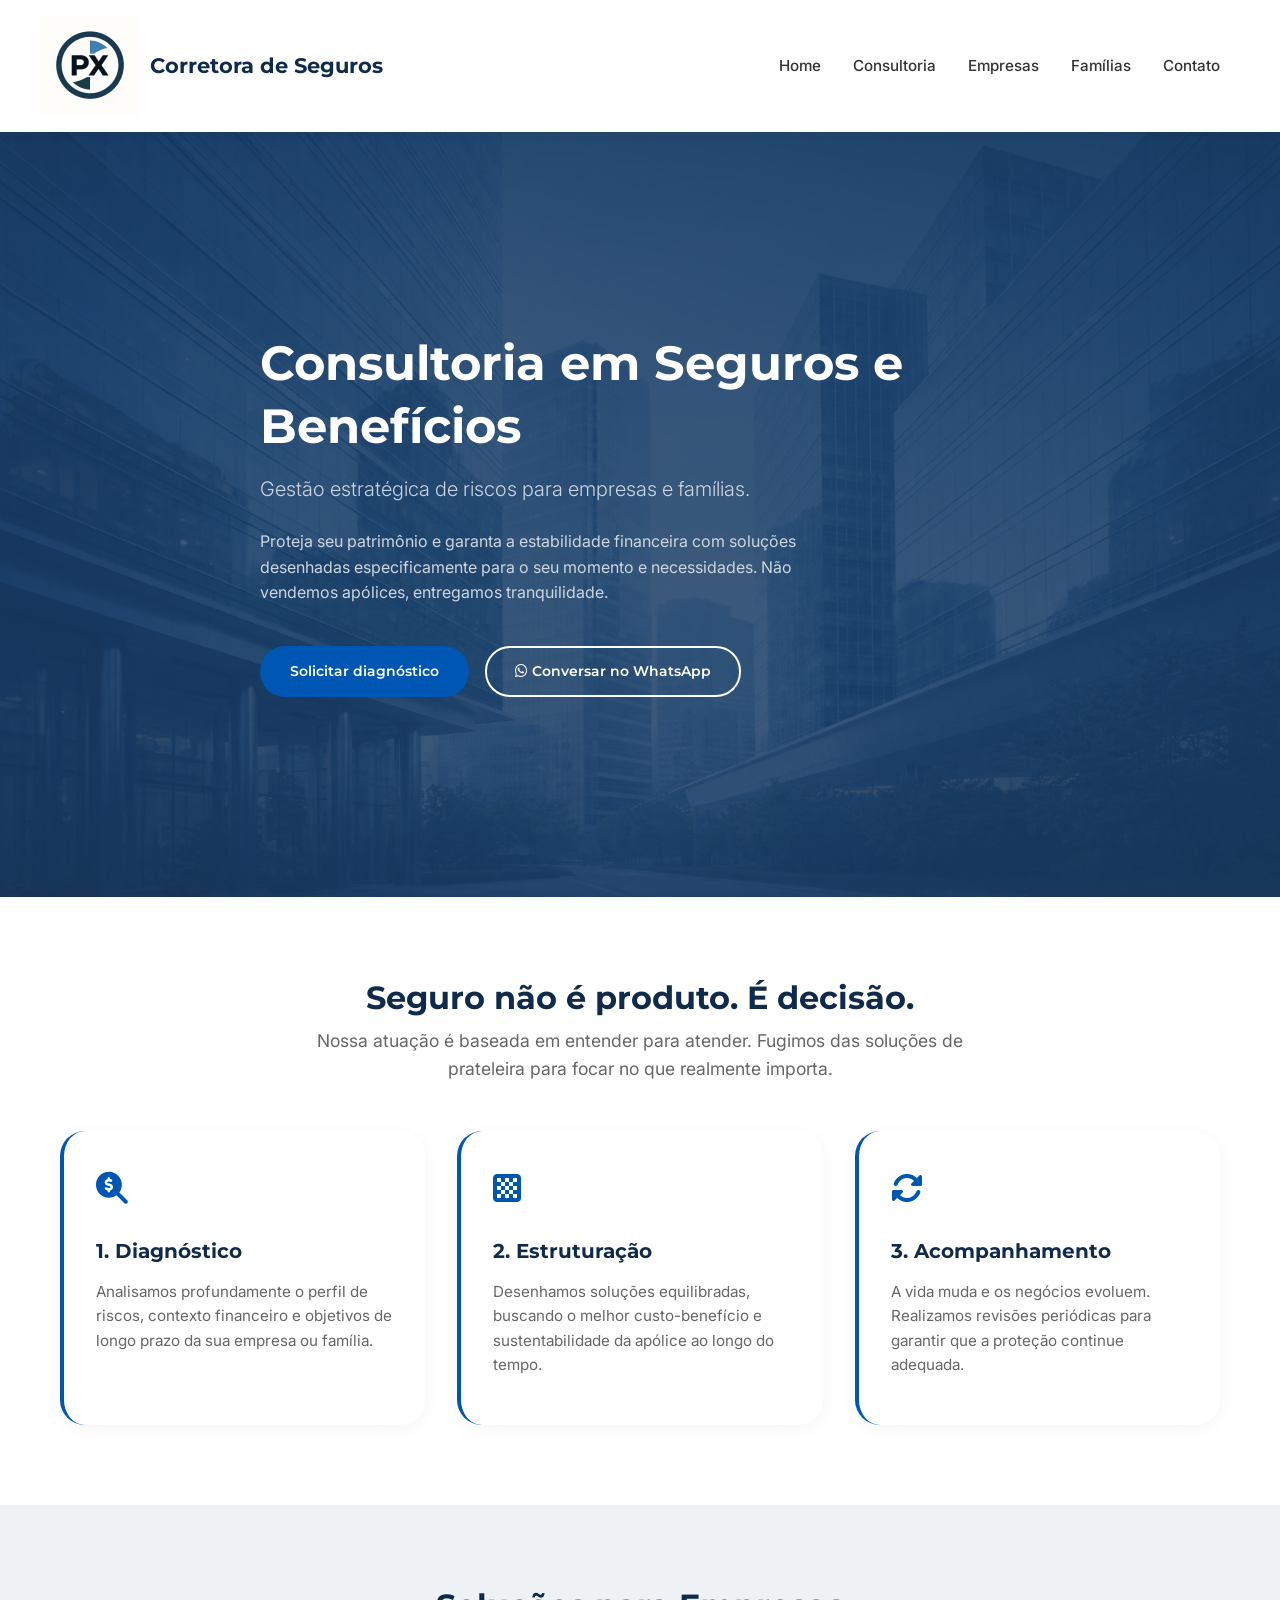
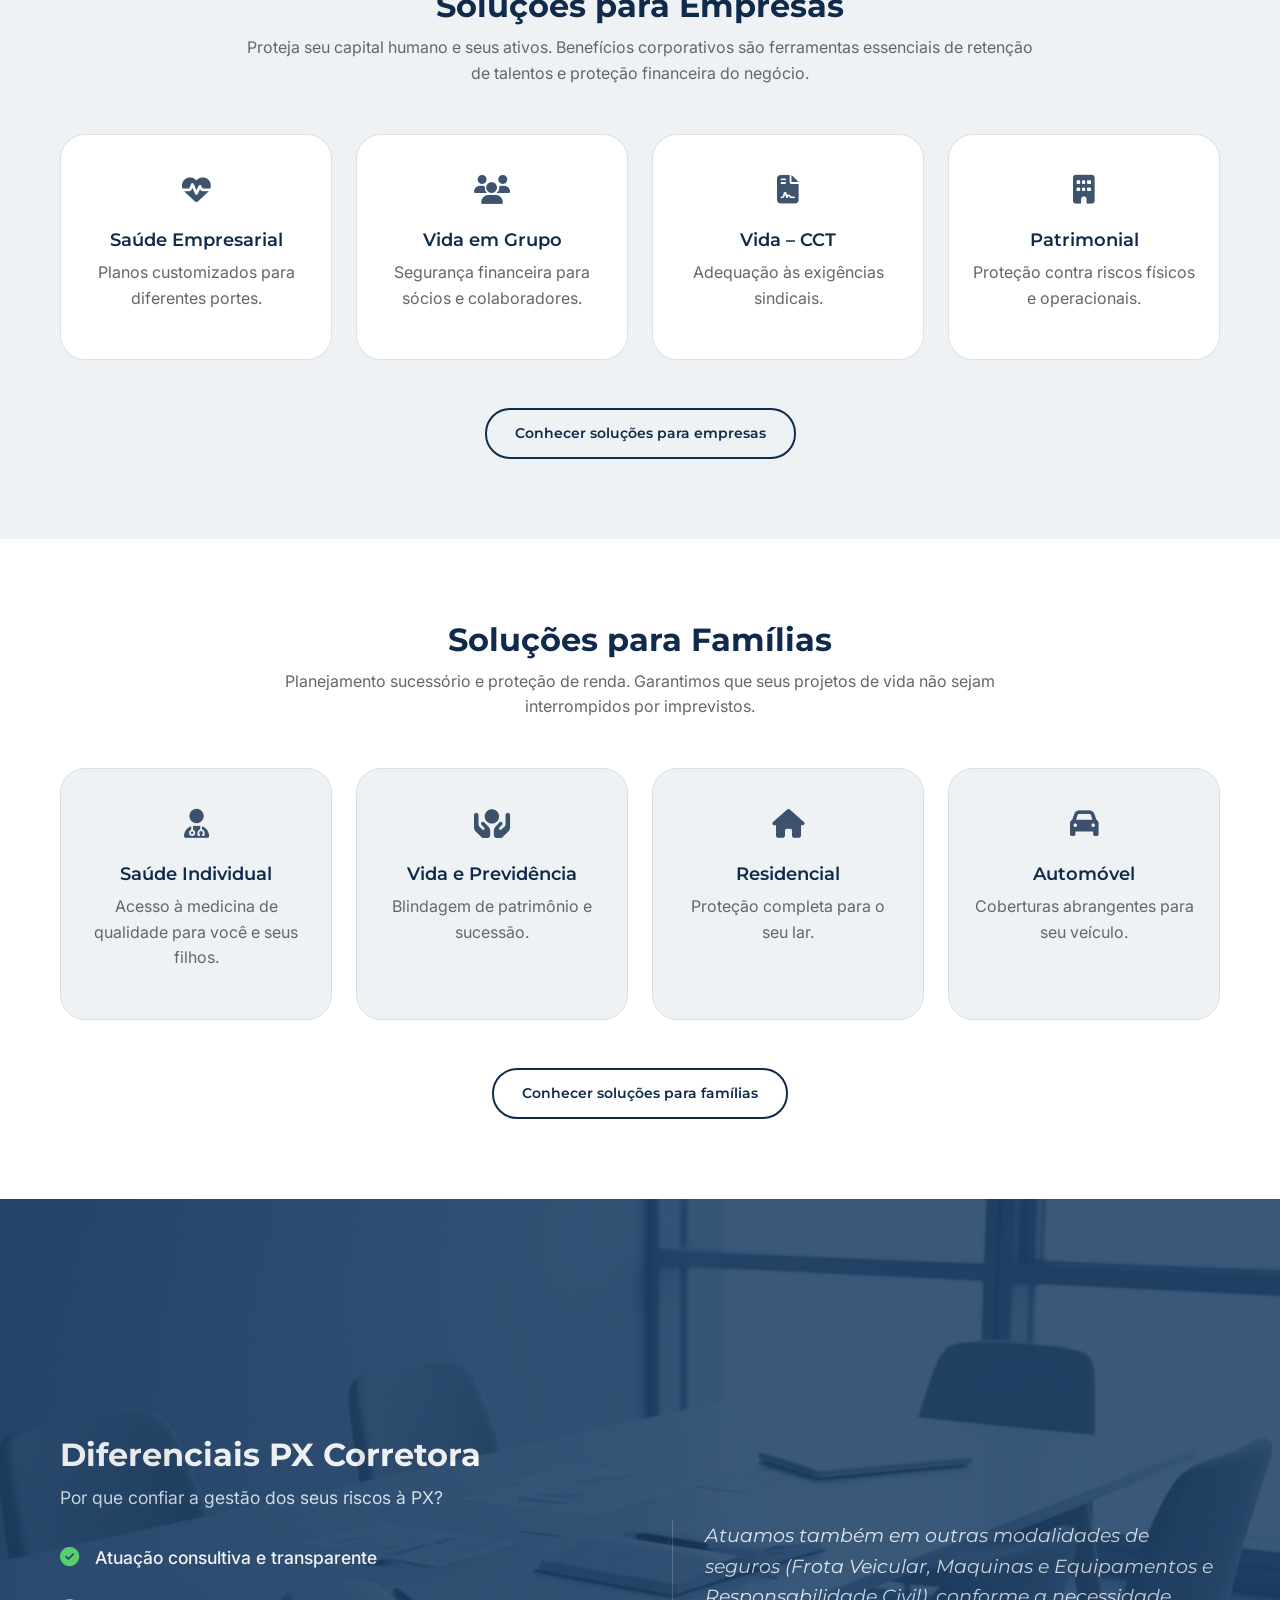
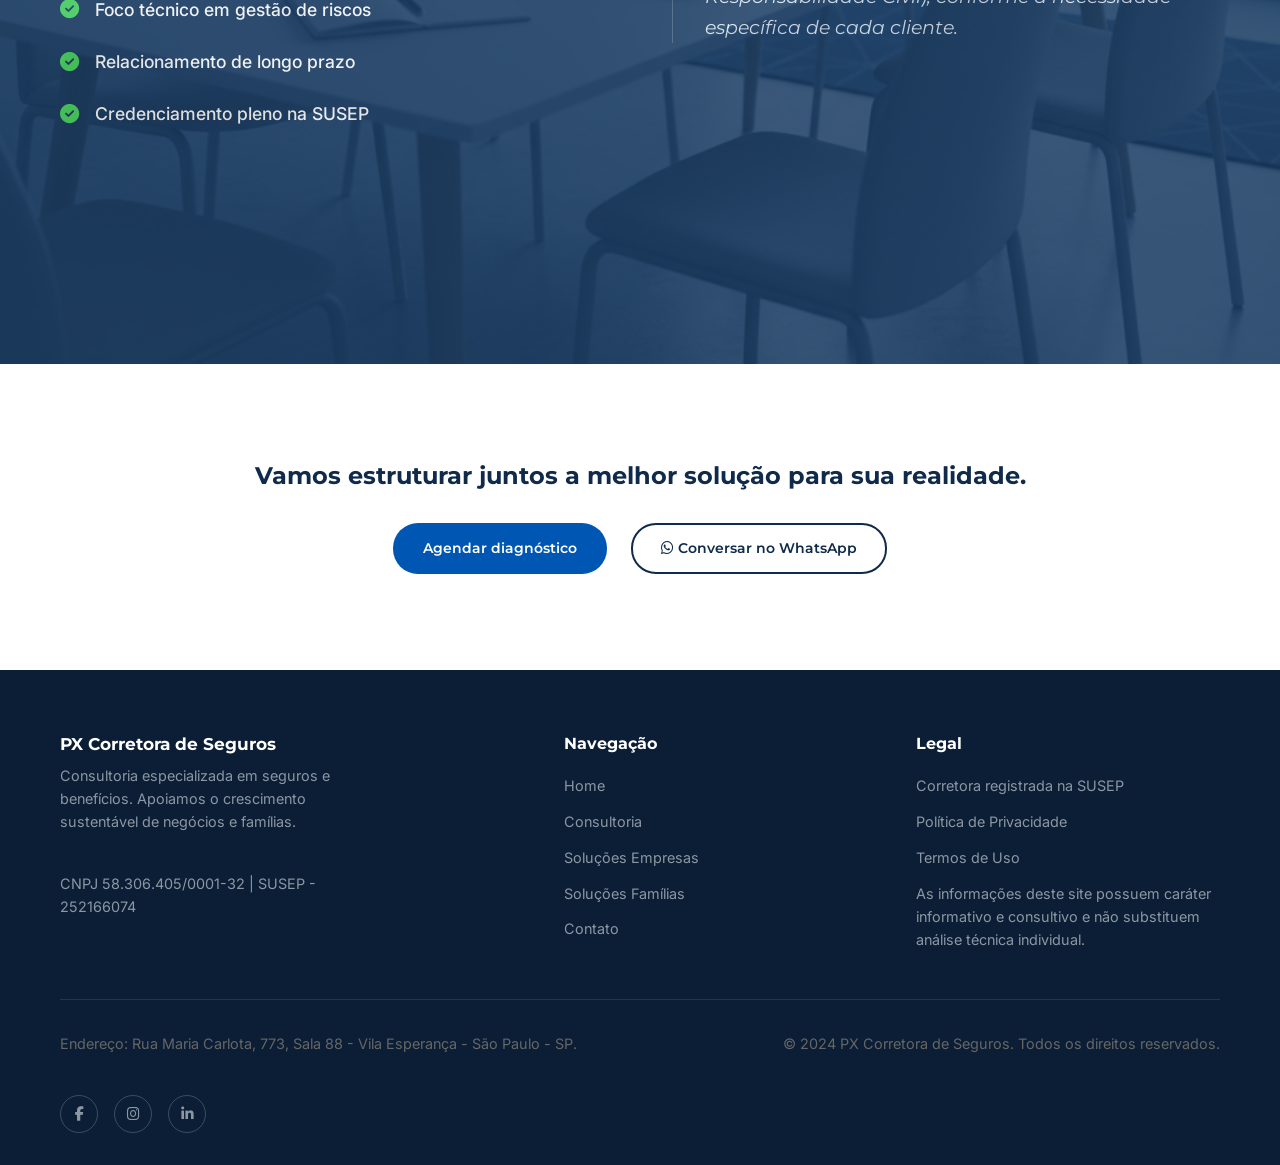
<file: index.html>
<!DOCTYPE html>
<html lang="pt-BR">

<head>
    <meta charset="UTF-8">
    <meta name="viewport" content="width=device-width, initial-scale=1.0">
    <title>PX Corretora | Consultoria em Seguros e Benefícios</title>
    <link rel="icon" type="image/png" href="/imagens/logofavicon.jpg">

    <!-- Google Fonts: Montserrat (Títulos) e Inter (Texto) -->
    <link rel="preconnect" href="https://fonts.googleapis.com">
    <link rel="preconnect" href="https://fonts.gstatic.com" crossorigin>
    <link
        href="https://fonts.googleapis.com/css2?family=Inter:wght@300;400;600&family=Montserrat:wght@500;600;700&display=swap"
        rel="stylesheet">

    <!-- FontAwesome para ícones (opcional, usado para ilustrar os cards) -->
    <link rel="stylesheet" href="https://cdnjs.cloudflare.com/ajax/libs/font-awesome/6.4.0/css/all.min.css">
    <link rel="stylesheet" href="/styles/style.css">
</head>

<body>

    <!-- HEADER -->
    <header>
        <div class="container-fluid header-content">
            <div class="logo">
                <img src="imagens/logopxgrande.jpg" alt="">
                Corretora de Seguros
            </div>
            <div class="nav-cta-wrapper">
                <nav>
                    <ul>
                        <li><a href="#hero">Home</a></li>
                        <li><a href="#consultoria">Consultoria</a></li>
                        <li><a href="#empresas">Empresas</a></li>
                        <li><a href="#familias">Famílias</a></li>
                        <li><a href="#contato">Contato</a></li>
                    </ul>
                </nav>
            </div>
        </div>
    </header>

    <main>
        <!-- HERO SECTION -->
        <section id="hero">
            <div class="container hero-container">
                <h1>Consultoria em Seguros e Benefícios</h1>
                <p class="hero-subtitle">Gestão estratégica de riscos para empresas e famílias.</p>
                <p class="hero-description">
                    Proteja seu patrimônio e garanta a estabilidade financeira com soluções desenhadas especificamente
                    para o seu momento e necessidades. Não vendemos apólices, entregamos tranquilidade.
                </p>
                <div class="hero-actions">
                    <a href="/Diagnostico/" class="btn btn-primary">Solicitar diagnóstico</a>
                    <a href="https://wa.me/5511916871200" class="btn btn-outline" target="_blank">
                        <i class="fab fa-whatsapp"></i> Conversar no WhatsApp
                    </a>
                </div>

            </div>
        </section>


        <!-- METODOLOGIA -->
        <section id="consultoria">
            <div class="container">
                <div class="text-center">
                    <h2 class="section-title">Seguro não é produto. É decisão.</h2>
                    <p class="section-subtitle">Nossa atuação é baseada em entender para atender. Fugimos das soluções
                        de prateleira para focar no que realmente importa.</p>
                </div>

                <div class="grid-3-col">
                    <article class="method-card">
                        <div class="method-icon"><i class="fas fa-search-dollar"></i></div>
                        <h3>1. Diagnóstico</h3>
                        <p>Analisamos profundamente o perfil de riscos, contexto financeiro e objetivos de longo prazo
                            da sua empresa ou família.</p>
                    </article>

                    <article class="method-card">
                        <div class="method-icon"><i class="fas fa-chess-board"></i></div>
                        <h3>2. Estruturação</h3>
                        <p>Desenhamos soluções equilibradas, buscando o melhor custo-benefício e sustentabilidade da
                            apólice ao longo do tempo.</p>
                    </article>

                    <article class="method-card">
                        <div class="method-icon"><i class="fas fa-sync-alt"></i></div>
                        <h3>3. Acompanhamento</h3>
                        <p>A vida muda e os negócios evoluem. Realizamos revisões periódicas para garantir que a
                            proteção continue adequada.</p>
                    </article>
                </div>
            </div>
        </section>

        <!-- SOLUÇÕES EMPRESAS -->
        <section id="empresas" class="solutions-section">
            <div class="container">
                <div class="intro-text-block">
                    <h2 class="section-title">Soluções para Empresas</h2>
                    <p>Proteja seu capital humano e seus ativos. Benefícios corporativos são ferramentas essenciais de
                        retenção de talentos e proteção financeira do negócio.</p>
                </div>

                <div class="grid-4-col">
                    <div class="solution-card">
                        <div class="solution-icon"><i class="fas fa-heartbeat"></i></div>
                        <h4>Saúde Empresarial</h4>
                        <p>Planos customizados para diferentes portes.</p>
                    </div>
                    <div class="solution-card">
                        <div class="solution-icon"><i class="fas fa-users"></i></div>
                        <h4>Vida em Grupo</h4>
                        <p>Segurança financeira para sócios e colaboradores.</p>
                    </div>
                    <div class="solution-card">
                        <div class="solution-icon"><i class="fas fa-file-contract"></i></div>
                        <h4>Vida – CCT</h4>
                        <p>Adequação às exigências sindicais.</p>
                    </div>
                    <div class="solution-card">
                        <div class="solution-icon"><i class="fas fa-building"></i></div>
                        <h4>Patrimonial</h4>
                        <p>Proteção contra riscos físicos e operacionais.</p>
                    </div>
                </div>

                <div class="cards-cta-container">
                    <a href="#contato" class="btn btn-outline-dark">Conhecer soluções para empresas</a>
                </div>
            </div>
        </section>

        <!-- SOLUÇÕES FAMÍLIAS -->
        <section id="familias" class="solutions-section">
            <div class="container">
                <div class="intro-text-block">
                    <h2 class="section-title">Soluções para Famílias</h2>
                    <p>Planejamento sucessório e proteção de renda. Garantimos que seus projetos de vida não sejam
                        interrompidos por imprevistos.</p>
                </div>

                <div class="grid-4-col">
                    <div class="solution-card">
                        <div class="solution-icon"><i class="fas fa-user-md"></i></div>
                        <h4>Saúde Individual</h4>
                        <p>Acesso à medicina de qualidade para você e seus filhos.</p>
                    </div>
                    <div class="solution-card">
                        <div class="solution-icon"><i class="fas fa-hands-holding-circle"></i></div>
                        <h4>Vida e Previdência</h4>
                        <p>Blindagem de patrimônio e sucessão.</p>
                    </div>
                    <div class="solution-card">
                        <div class="solution-icon"><i class="fas fa-home"></i></div>
                        <h4>Residencial</h4>
                        <p>Proteção completa para o seu lar.</p>
                    </div>
                    <div class="solution-card">
                        <div class="solution-icon"><i class="fas fa-car"></i></div>
                        <h4>Automóvel</h4>
                        <p>Coberturas abrangentes para seu veículo.</p>
                    </div>
                </div>

                <div class="cards-cta-container">
                    <a href="#contato" class="btn btn-outline-dark">Conhecer soluções para famílias</a>
                </div>
            </div>
        </section>

        <!-- DIFERENCIAIS -->
        <section id="diferenciais">
            <div class="container">
                <div class="diff-content">
                    <div>
                        <h2 class="section-title">Diferenciais PX Corretora</h2>
                        <p class="section-subtitle" style="margin: 0 0 2rem 0; text-align: left;">Por que confiar a
                            gestão dos seus riscos à PX?</p>

                        <div class="diff-list">
                            <ul>
                                <li><i class="fas fa-check-circle"></i> Atuação consultiva e transparente</li>
                                <li><i class="fas fa-check-circle"></i> Foco técnico em gestão de riscos</li>
                                <li><i class="fas fa-check-circle"></i> Relacionamento de longo prazo</li>
                                <li><i class="fas fa-check-circle"></i> Credenciamento pleno na SUSEP</li>
                            </ul>
                        </div>
                    </div>

                    <div class="diff-quote">
                        Atuamos também em outras modalidades de seguros (Frota Veicular, Maquinas e Equipamentos e
                        Responsabilidade Civil), conforme a necessidade específica de cada cliente.
                    </div>
                </div>
            </div>
        </section>

        <!-- CTA FINAL -->
        <section id="contato" class="cta-final">
            <div class="container">
                <h2>Vamos estruturar juntos a melhor solução para sua realidade.</h2>
                <div class="cta-buttons">
                    <a href="/Diagnostico/" class="btn btn-primary">Agendar diagnóstico</a>
                    <a href="https://wa.me/5511916871200" class="btn btn-outline-dark"><i class="fab fa-whatsapp"></i>
                        Conversar no WhatsApp</a>
                </div>
            </div>
        </section>
    </main>

    <!-- FOOTER -->
    <footer>
        <div class="container">
            <div class="footer-grid">
                <div class="footer-brand">
                    <h3>PX Corretora de Seguros</h3>
                    <p>Consultoria especializada em seguros e benefícios. Apoiamos o crescimento sustentável de negócios
                        e famílias.</p>
                    <br>
                    <p>CNPJ 58.306.405/0001-32 | SUSEP - 252166074</p>
                </div>

                <div class="footer-nav">
                    <h4>Navegação</h4>
                    <ul>
                        <li><a href="#hero">Home</a></li>
                        <li><a href="#consultoria">Consultoria</a></li>
                        <li><a href="#empresas">Soluções Empresas</a></li>
                        <li><a href="#familias">Soluções Famílias</a></li>
                        <li><a href="#contato">Contato</a></li>
                    </ul>
                </div>

                <div class="footer-legal">
                    <h4>Legal</h4>
                    <ul>
                        <li>Corretora registrada na SUSEP</li>
                        <li><a href="/Politicas-de-Privacidade">Política de Privacidade</a></li>
                        <li><a href="/Termos/">Termos de Uso</a></li>
                        <li>As informações deste site possuem caráter informativo e consultivo e não substituem análise
                            técnica individual.</li>
                    </ul>
                </div>
            </div>

            <div class="footer-bottom">
                <a
                    href="https://www.google.com/maps/place/R.+Maria+Carlota,+773+-+Vila+Esperan%C3%A7a,+S%C3%A3o+Paulo+-+SP,+03647-000/@-23.5283739,-46.5301826,17z/data=!3m1!4b1!4m6!3m5!1s0x94ce5e3d1ab13431:0xae328fc1024a929d!8m2!3d-23.5283788!4d-46.5276077!16s%2Fg%2F11c19f5gy7?entry=ttu&g_ep=EgoyMDI2MDEwNC4wIKXMDSoASAFQAw%3D%3D">
                    <p>Endereço: Rua Maria Carlota, 773, Sala 88 - Vila Esperança - São Paulo - SP.</p>
                </a>
                <p>&copy; 2024 PX Corretora de Seguros. Todos os direitos reservados.</p>
            </div>

            <div class="footer-social">
                <a href="https://www.facebook.com/profile.php?id=100093191715569&rdid=svWqj45NHaXv0ik8&share_url=https%3A%2F%2Fwww.facebook.com%2Fshare%2F19GQVkVFTw%2F#" target="_blank" aria-label="Facebook">
                    <i class="fab fa-facebook-f"></i>
                </a>
                <a href="https://www.instagram.com/pxcorretoradeseguros/" target="_blank" aria-label="Instagram">
                    <i class="fab fa-instagram"></i>
                </a>
                <a href="https://www.linkedin.com/in/pedro-ferreira-xavier-60621228a/" target="_blank" aria-label="LinkedIn">
                    <i class="fab fa-linkedin-in"></i>
                </a>
            </div>
        </div>
    </footer>

</body>

</html>
</file>
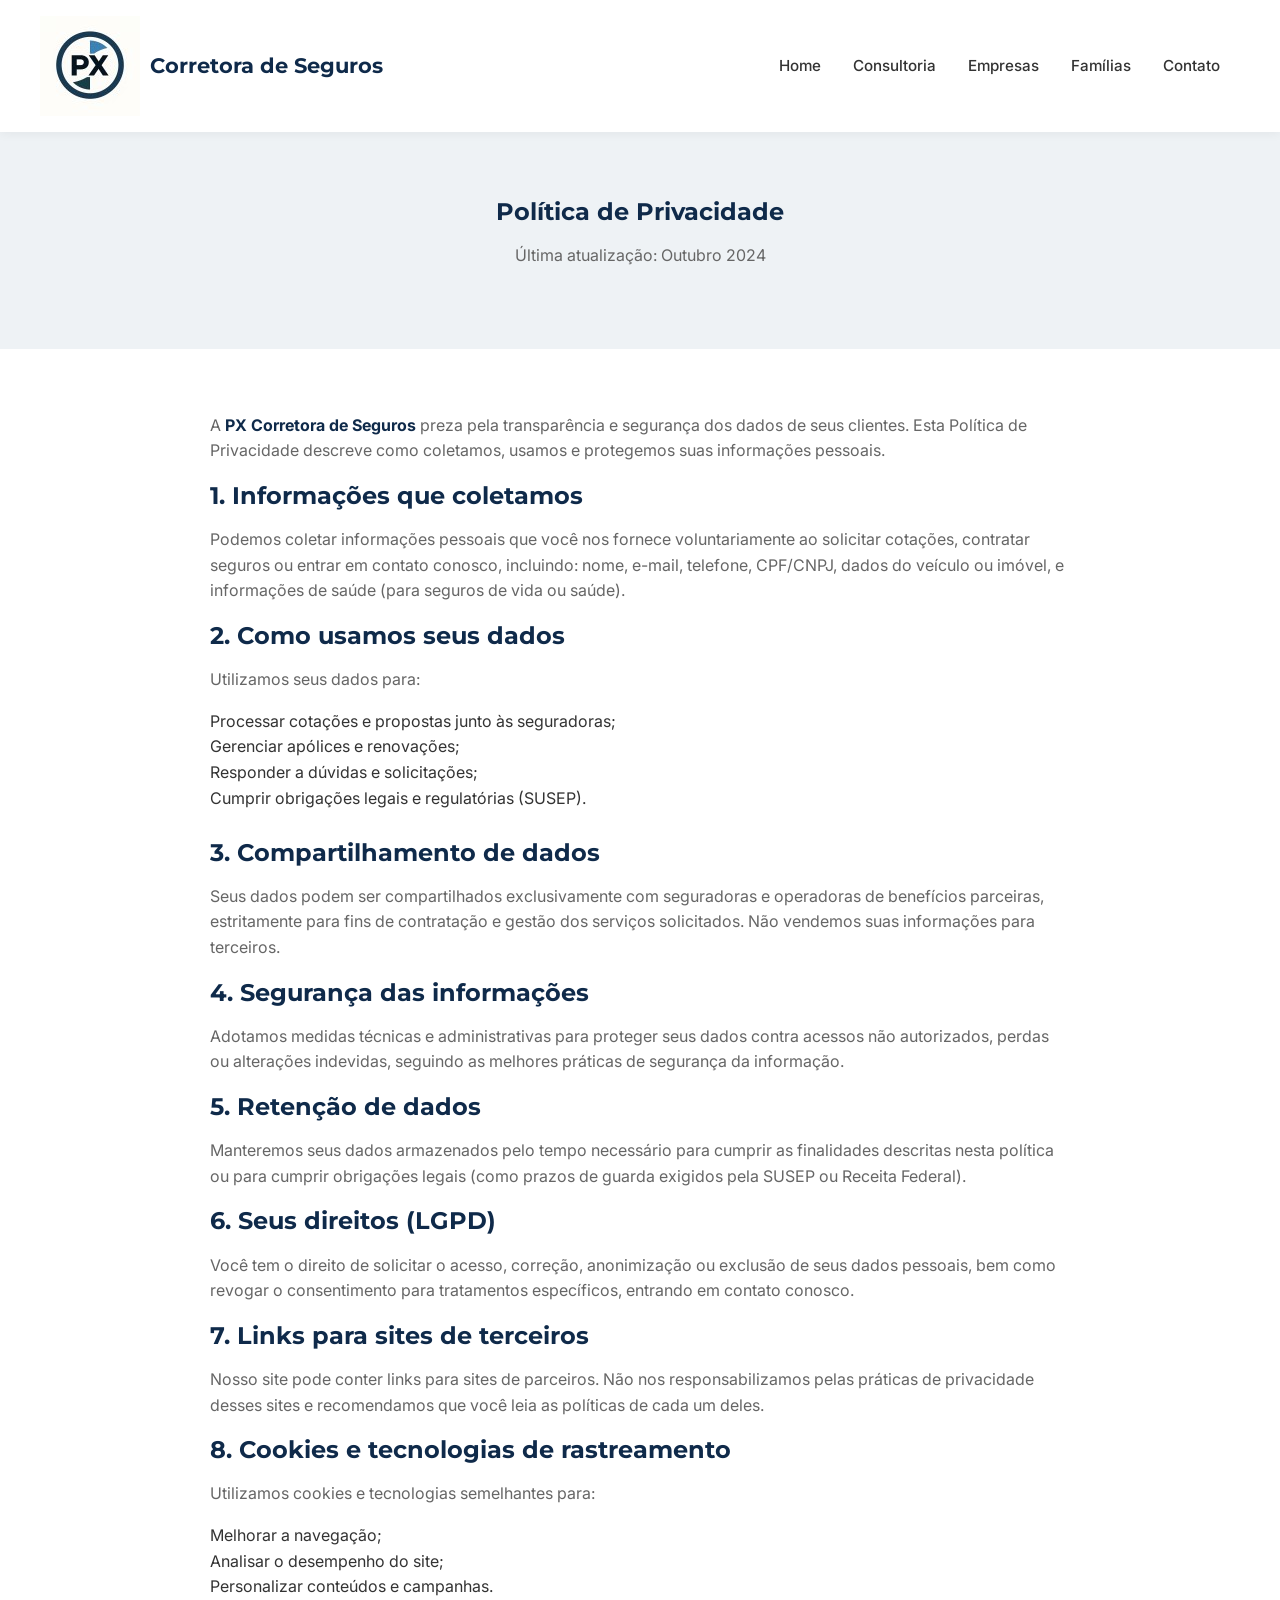
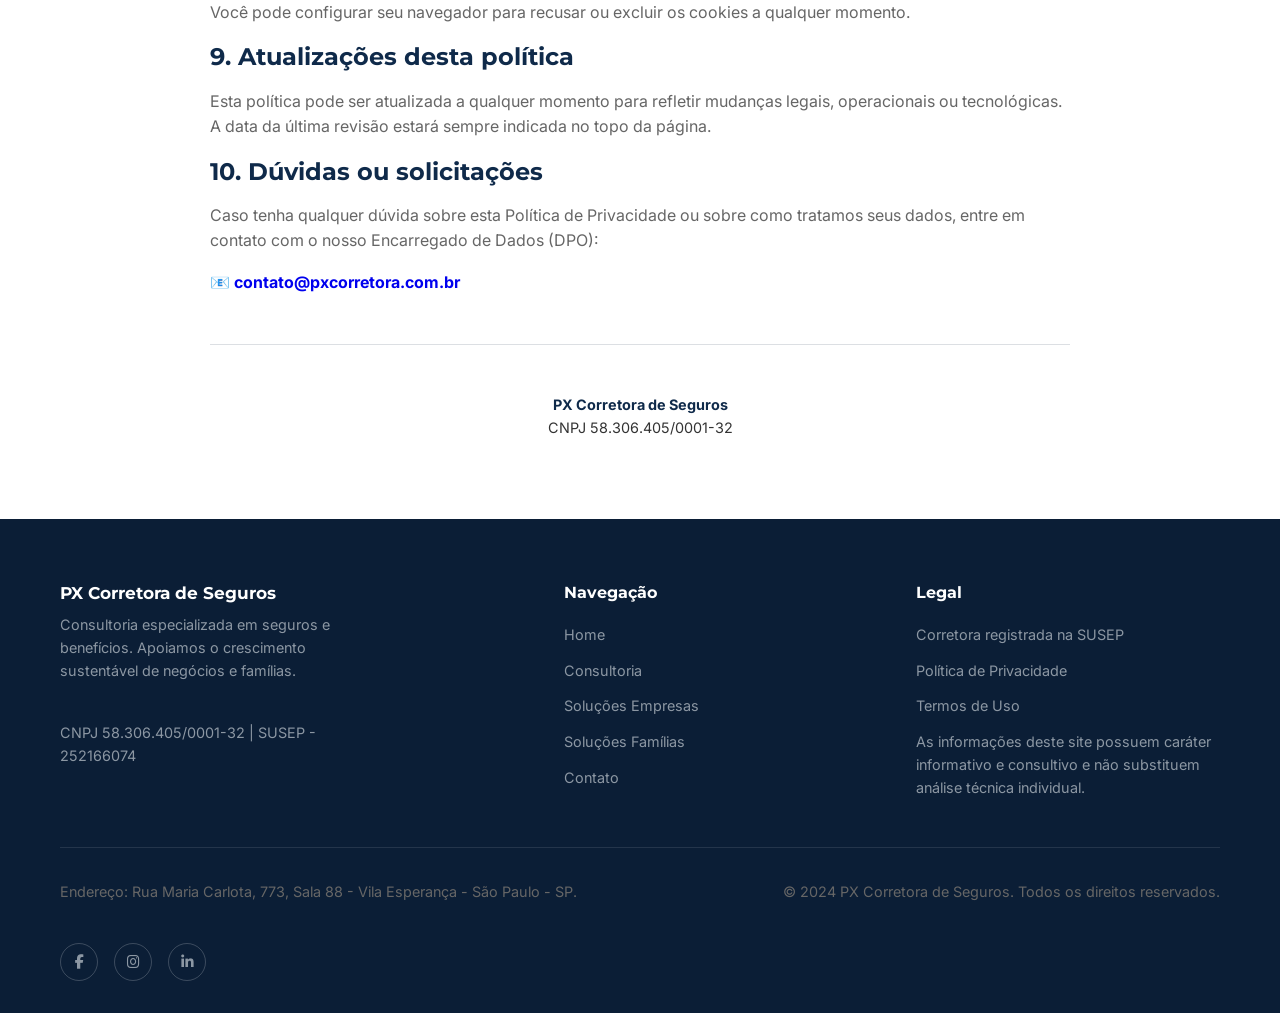
<file: Politicas-de-Privacidade/index.html>
<!DOCTYPE html>
<html lang="pt-BR">

<head>
    <meta charset="UTF-8">
    <meta name="viewport" content="width=device-width, initial-scale=1.0">
    <title>Política de Privacidade | PX Corretora</title>
    <link rel="icon" type="image/png" href="/imagens/logofavicon.jpg">

    <!-- Google Fonts -->
    <link rel="preconnect" href="https://fonts.googleapis.com">
    <link rel="preconnect" href="https://fonts.gstatic.com" crossorigin>
    <link
        href="https://fonts.googleapis.com/css2?family=Inter:wght@300;400;600&family=Montserrat:wght@500;600;700&display=swap"
        rel="stylesheet">

    <!-- FontAwesome -->
    <link rel="stylesheet" href="https://cdnjs.cloudflare.com/ajax/libs/font-awesome/6.4.0/css/all.min.css">
    <link rel="stylesheet" href="/styles/stylepoliticas.css">
</head>

<body>

    <!-- HEADER SIMPLIFICADO -->
    <header>
        <div class="container-fluid header-content">
            <a href="/index.html">
                <div class="logo">
                    <img src="/imagens/logopxgrande.jpg" alt="">
                    Corretora de Seguros
                </div>
            </a>
            <div class="nav-cta-wrapper">
                <nav>
                    <ul>
                        <li><a href="/index.html">Home</a></li>
                        <li><a href="/index.html">Consultoria</a></li>
                        <li><a href="/index.html">Empresas</a></li>
                        <li><a href="/index.html">Famílias</a></li>
                        <li><a href="/index.html">Contato</a></li>
                    </ul>
                </nav>
            </div>
        </div>
    </header>

    <main>
        <!-- TÍTULO DA PÁGINA -->
        <section class="policy-header">
            <div class="container">
                <h1>Política de Privacidade</h1>
                <p>Última atualização: Outubro 2024</p>
            </div>
        </section>

        <!-- CONTEÚDO DO DOCUMENTO -->
        <section class="container policy-content">

            <p>A <strong>PX Corretora de Seguros</strong> preza pela transparência e segurança dos dados de seus
                clientes. Esta Política de Privacidade descreve como coletamos, usamos e protegemos suas informações
                pessoais.</p>

            <h2>1. Informações que coletamos</h2>
            <p>Podemos coletar informações pessoais que você nos fornece voluntariamente ao solicitar cotações,
                contratar seguros ou entrar em contato conosco, incluindo: nome, e-mail, telefone, CPF/CNPJ, dados do
                veículo ou imóvel, e informações de saúde (para seguros de vida ou saúde).</p>

            <h2>2. Como usamos seus dados</h2>
            <p>Utilizamos seus dados para:</p>
            <ul>
                <li>Processar cotações e propostas junto às seguradoras;</li>
                <li>Gerenciar apólices e renovações;</li>
                <li>Responder a dúvidas e solicitações;</li>
                <li>Cumprir obrigações legais e regulatórias (SUSEP).</li>
            </ul>
            <br>
            <h2>3. Compartilhamento de dados</h2>
            <p>Seus dados podem ser compartilhados exclusivamente com seguradoras e operadoras de benefícios parceiras,
                estritamente para fins de contratação e gestão dos serviços solicitados. Não vendemos suas informações
                para terceiros.</p>

            <h2>4. Segurança das informações</h2>
            <p>Adotamos medidas técnicas e administrativas para proteger seus dados contra acessos não autorizados,
                perdas ou alterações indevidas, seguindo as melhores práticas de segurança da informação.</p>

            <h2>5. Retenção de dados</h2>
            <p>Manteremos seus dados armazenados pelo tempo necessário para cumprir as finalidades descritas nesta
                política ou para cumprir obrigações legais (como prazos de guarda exigidos pela SUSEP ou Receita
                Federal).</p>

            <h2>6. Seus direitos (LGPD)</h2>
            <p>Você tem o direito de solicitar o acesso, correção, anonimização ou exclusão de seus dados pessoais, bem
                como revogar o consentimento para tratamentos específicos, entrando em contato conosco.</p>

            <h2>7. Links para sites de terceiros</h2>
            <p>Nosso site pode conter links para sites de parceiros. Não nos responsabilizamos pelas práticas de
                privacidade desses sites e recomendamos que você leia as políticas de cada um deles.</p>

            <!-- INÍCIO DO TEXTO ENVIADO POR VOCÊ -->

            <h2>8. Cookies e tecnologias de rastreamento</h2>
            <p>Utilizamos cookies e tecnologias semelhantes para:</p>
            <ul>
                <li>Melhorar a navegação;</li>
                <li>Analisar o desempenho do site;</li>
                <li>Personalizar conteúdos e campanhas.</li>
            </ul>
            <p>Você pode configurar seu navegador para recusar ou excluir os cookies a qualquer momento.</p>

            <h2>9. Atualizações desta política</h2>
            <p>Esta política pode ser atualizada a qualquer momento para refletir mudanças legais, operacionais ou
                tecnológicas. A data da última revisão estará sempre indicada no topo da página.</p>

            <h2>10. Dúvidas ou solicitações</h2>
            <p>Caso tenha qualquer dúvida sobre esta Política de Privacidade ou sobre como tratamos seus dados, entre em
                contato com o nosso Encarregado de Dados (DPO):</p>
            <p>📧 <strong><a href="mailto:contato@pxcorretora.com.br">contato@pxcorretora.com.br</a></strong></p>

            <hr style="margin: 3rem 0; border: 0; border-top: 1px solid var(--color-border);">

            <p style="text-align: center; font-size: 0.9rem; color: var(--color-text-main);">
                <strong>PX Corretora de Seguros</strong><br>
                CNPJ 58.306.405/0001-32
            </p>

            <!-- FIM DO TEXTO ENVIADO -->

        </section>
    </main>

    <!-- FOOTER -->
    <footer>
        <div class="container">
            <div class="footer-grid">
                <div class="footer-brand">
                    <h3>PX Corretora de Seguros</h3>
                    <p>Consultoria especializada em seguros e benefícios. Apoiamos o crescimento sustentável de negócios
                        e famílias.</p>
                    <br>
                    <p>CNPJ 58.306.405/0001-32 | SUSEP - 252166074</p>
                </div>

                <div class="footer-nav">
                    <h4>Navegação</h4>
                    <ul>
                        <li><a href="/index.html">Home</a></li>
                        <li><a href="/index.html">Consultoria</a></li>
                        <li><a href="/index.html">Soluções Empresas</a></li>
                        <li><a href="/index.html">Soluções Famílias</a></li>
                        <li><a href="/index.html">Contato</a></li>
                    </ul>
                </div>

                <div class="footer-legal">
                    <h4>Legal</h4>
                    <ul>
                        <li>Corretora registrada na SUSEP</li>
                        <li><a href="/Politicas-de-Privacidade">Política de Privacidade</a></li>
                        <li><a href="/Termos/">Termos de Uso</a></li>
                        <li>As informações deste site possuem caráter informativo e consultivo e não substituem análise
                            técnica individual.</li>
                    </ul>
                </div>
            </div>

            <div class="footer-bottom">
                <a
                    href="https://www.google.com/maps/place/R.+Maria+Carlota,+773+-+Vila+Esperan%C3%A7a,+S%C3%A3o+Paulo+-+SP,+03647-000/@-23.5283739,-46.5301826,17z/data=!3m1!4b1!4m6!3m5!1s0x94ce5e3d1ab13431:0xae328fc1024a929d!8m2!3d-23.5283788!4d-46.5276077!16s%2Fg%2F11c19f5gy7?entry=ttu&g_ep=EgoyMDI2MDEwNC4wIKXMDSoASAFQAw%3D%3D">
                    <p>Endereço: Rua Maria Carlota, 773, Sala 88 - Vila Esperança - São Paulo - SP.</p>
                </a>
                <p>&copy; 2024 PX Corretora de Seguros. Todos os direitos reservados.</p>
            </div>
            <div class="footer-social">
                <a href="https://www.facebook.com/profile.php?id=100093191715569&rdid=svWqj45NHaXv0ik8&share_url=https%3A%2F%2Fwww.facebook.com%2Fshare%2F19GQVkVFTw%2F#"
                    target="_blank" aria-label="Facebook">
                    <i class="fab fa-facebook-f"></i>
                </a>
                <a href="https://www.instagram.com/pxcorretoradeseguros/" target="_blank" aria-label="Instagram">
                    <i class="fab fa-instagram"></i>
                </a>
                <a href="https://www.linkedin.com/in/pedro-ferreira-xavier-60621228a/" target="_blank"
                    aria-label="LinkedIn">
                    <i class="fab fa-linkedin-in"></i>
                </a>
            </div>
        </div>
    </footer>

</body>

</html>
</file>
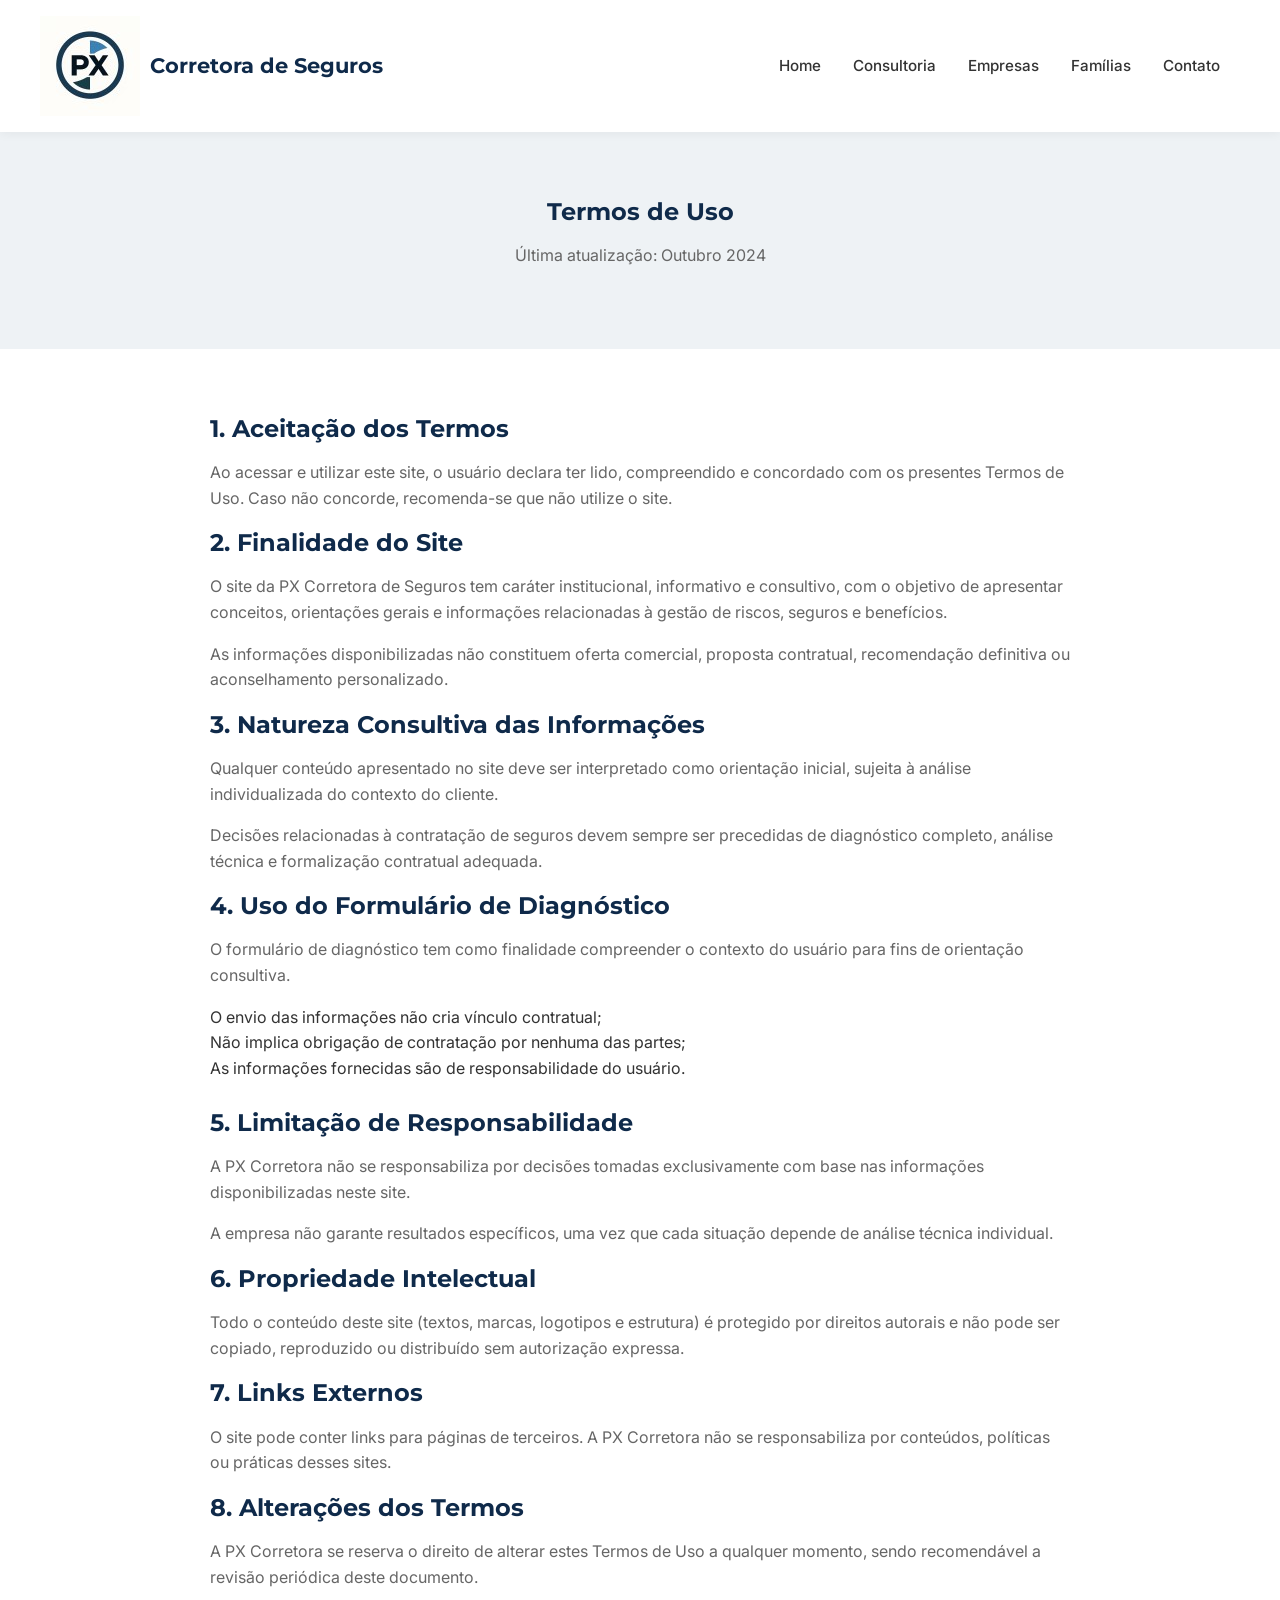
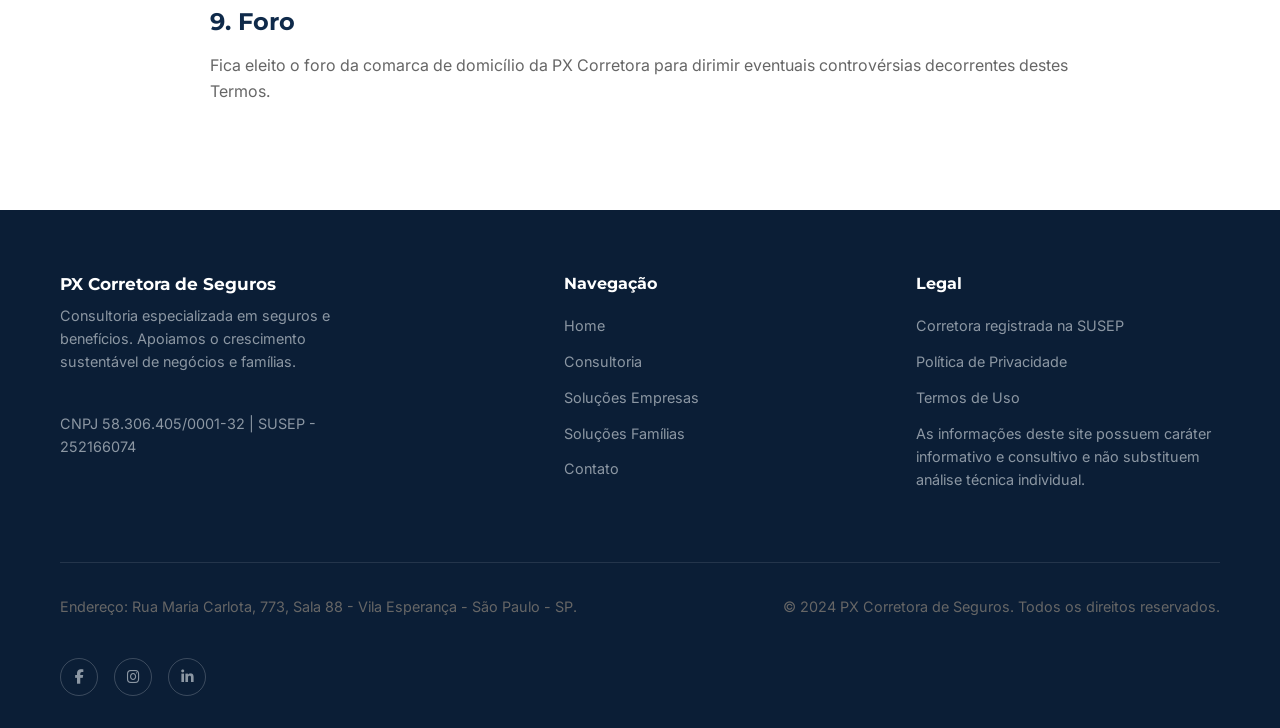
<file: Termos/index.html>
<!DOCTYPE html>
<html lang="pt-BR">

<head>
  <meta charset="UTF-8">
  <meta name="viewport" content="width=device-width, initial-scale=1.0">
  <title>Termos de Uso | PX Corretora</title>
  <link rel="icon" type="image/png" href="/imagens/logofavicon.jpg">

  <!-- Google Fonts -->
  <link rel="preconnect" href="https://fonts.googleapis.com">
  <link rel="preconnect" href="https://fonts.gstatic.com" crossorigin>
  <link
    href="https://fonts.googleapis.com/css2?family=Inter:wght@300;400;600&family=Montserrat:wght@500;600;700&display=swap"
    rel="stylesheet">

  <!-- FontAwesome -->
  <link rel="stylesheet" href="https://cdnjs.cloudflare.com/ajax/libs/font-awesome/6.4.0/css/all.min.css">
  <link rel="stylesheet" href="/styles/termos.css">
</head>

<body>

  <!-- HEADER SIMPLIFICADO -->
  <header>
    <div class="container-fluid header-content">
      <a href="/index.html">
        <div class="logo">
          <img src="/imagens/logopxgrande.jpg" alt="">
          Corretora de Seguros
        </div>
      </a>
      <div class="nav-cta-wrapper">
        <nav>
          <ul>
            <li><a href="/index.html">Home</a></li>
            <li><a href="/index.html">Consultoria</a></li>
            <li><a href="/index.html">Empresas</a></li>
            <li><a href="/index.html">Famílias</a></li>
            <li><a href="/index.html">Contato</a></li>
          </ul>
        </nav>
      </div>
    </div>
  </header>

  <main>
    <!-- TÍTULO DA PÁGINA -->
    <section class="policy-header">
      <div class="container">
        <h1>Termos de Uso</h1>
        <p>Última atualização: Outubro 2024</p>
      </div>
    </section>

    <!-- CONTEÚDO DO DOCUMENTO -->
    <section class="container policy-content">
      <h2>1. Aceitação dos Termos</h2>
      <p>Ao acessar e utilizar este site, o usuário declara ter lido, compreendido e concordado
        com os presentes Termos de Uso. Caso não concorde, recomenda-se que não utilize o site.</p>

      <h2>2. Finalidade do Site</h2>
      <p>
        O site da PX Corretora de Seguros tem caráter institucional, informativo e consultivo,
        com o objetivo de apresentar conceitos, orientações gerais e informações relacionadas
        à gestão de riscos, seguros e benefícios.
      </p>

      <p>
        As informações disponibilizadas não constituem oferta comercial, proposta contratual,
        recomendação definitiva ou aconselhamento personalizado.
      </p>

      <h2>3. Natureza Consultiva das Informações</h2>
      <p>
        Qualquer conteúdo apresentado no site deve ser interpretado como orientação inicial,
        sujeita à análise individualizada do contexto do cliente.
      </p>

      <p>
        Decisões relacionadas à contratação de seguros devem sempre ser precedidas de
        diagnóstico completo, análise técnica e formalização contratual adequada.
      </p>

      <h2>4. Uso do Formulário de Diagnóstico</h2>
      <p>O formulário de diagnóstico tem como finalidade compreender o contexto do usuário para fins de orientação
        consultiva.</p>
      <ul>
        <li>O envio das informações não cria vínculo contratual;</li>
        <li>Não implica obrigação de contratação por nenhuma das partes;</li>
        <li>As informações fornecidas são de responsabilidade do usuário.</li>
      </ul>
      <br>
      <h2>5. Limitação de Responsabilidade</h2>
      <p>
        A PX Corretora não se responsabiliza por decisões tomadas exclusivamente com base
        nas informações disponibilizadas neste site.
      </p>
      <p>
        A empresa não garante resultados específicos, uma vez que cada situação depende
        de análise técnica individual.
      </p>

      <h2>6. Propriedade Intelectual</h2>
      <p>
        Todo o conteúdo deste site (textos, marcas, logotipos e estrutura) é protegido por
        direitos autorais e não pode ser copiado, reproduzido ou distribuído sem autorização expressa.
      </p>

      <h2>7. Links Externos</h2>
      <p>
        O site pode conter links para páginas de terceiros. A PX Corretora não se responsabiliza
        por conteúdos, políticas ou práticas desses sites.
      </p>

      <h2>8. Alterações dos Termos</h2>
      <p>
        A PX Corretora se reserva o direito de alterar estes Termos de Uso a qualquer momento,
        sendo recomendável a revisão periódica deste documento.
      </p>

      <h2>9. Foro</h2>
      <p>
        Fica eleito o foro da comarca de domicílio da PX Corretora para dirimir eventuais
        controvérsias decorrentes destes Termos.
      </p>

      <br>
    </section>
  </main>

  <!-- FOOTER -->
  <footer>
    <div class="container">
      <div class="footer-grid">
        <div class="footer-brand">
          <h3>PX Corretora de Seguros</h3>
          <p>Consultoria especializada em seguros e benefícios. Apoiamos o crescimento sustentável de negócios
            e famílias.</p>
          <br>
          <p>CNPJ 58.306.405/0001-32 | SUSEP - 252166074</p>
        </div>

        <div class="footer-nav">
          <h4>Navegação</h4>
          <ul>
            <li><a href="/index.html">Home</a></li>
            <li><a href="/index.html">Consultoria</a></li>
            <li><a href="/index.html">Soluções Empresas</a></li>
            <li><a href="/index.html">Soluções Famílias</a></li>
            <li><a href="/index.html">Contato</a></li>
          </ul>
        </div>

        <div class="footer-legal">
          <h4>Legal</h4>
          <ul>
            <li>Corretora registrada na SUSEP</li>
            <li><a href="/Politicas-de-Privacidade">Política de Privacidade</a></li>
            <li><a href="/Termos/">Termos de Uso</a></li>
            <li>As informações deste site possuem caráter informativo e consultivo e não substituem análise técnica
              individual.</li>
          </ul>
          <br>
        </div>
      </div>

      <div class="footer-bottom">
        <a
          href="https://www.google.com/maps/place/R.+Maria+Carlota,+773+-+Vila+Esperan%C3%A7a,+S%C3%A3o+Paulo+-+SP,+03647-000/@-23.5283739,-46.5301826,17z/data=!3m1!4b1!4m6!3m5!1s0x94ce5e3d1ab13431:0xae328fc1024a929d!8m2!3d-23.5283788!4d-46.5276077!16s%2Fg%2F11c19f5gy7?entry=ttu&g_ep=EgoyMDI2MDEwNC4wIKXMDSoASAFQAw%3D%3D">
          <p>Endereço: Rua Maria Carlota, 773, Sala 88 - Vila Esperança - São Paulo - SP.</p>
        </a>
        <p>&copy; 2024 PX Corretora de Seguros. Todos os direitos reservados.</p>
      </div>
      <div class="footer-social">
        <a href="https://www.facebook.com/profile.php?id=100093191715569&rdid=svWqj45NHaXv0ik8&share_url=https%3A%2F%2Fwww.facebook.com%2Fshare%2F19GQVkVFTw%2F#"
          target="_blank" aria-label="Facebook">
          <i class="fab fa-facebook-f"></i>
        </a>
        <a href="https://www.instagram.com/pxcorretoradeseguros/" target="_blank" aria-label="Instagram">
          <i class="fab fa-instagram"></i>
        </a>
        <a href="https://www.linkedin.com/in/pedro-ferreira-xavier-60621228a/" target="_blank" aria-label="LinkedIn">
          <i class="fab fa-linkedin-in"></i>
        </a>
      </div>
    </div>
  </footer>

</body>

</html>
</file>
<file: styles/style.css>
/* =========================================
           RESET E VARIÁVEIS CSS
           ========================================= */
:root {
    /* Paleta de Cores Institucional */
    --color-primary: #0f2a4a;
    /* Azul Marinho Profundo */
    --color-secondary: #0056b3;
    /* Azul Vibrante para Ações */
    --color-accent: #eef2f5;
    /* Cinza Azulado Claro (Fundos) */
    --color-text-main: #333333;
    /* Cinza Escuro (Texto) */
    --color-text-light: #666666;
    /* Cinza Médio (Apoio) */
    --color-white: #ffffff;
    --color-border: #dcdfe3;

    /* Tipografia */
    --font-heading: 'Montserrat', sans-serif;
    --font-body: 'Inter', sans-serif;

    /* Espaçamentos e Layout */
    --container-width: 1200px;
    --spacing-section: 80px;
    --spacing-mobile: 40px;
    --border-radius: 4px;
    /* Bordas levemente arredondadas, estilo corporativo */
}

* {
    margin: 0;
    padding: 0;
    box-sizing: border-box;
}

html {
    scroll-behavior: smooth;
}

body {
    font-family: var(--font-body);
    color: var(--color-text-main);
    background-color: var(--color-white);
    line-height: 1.6;
    font-size: 16px;
}

h1,
h2,
h3,
h4,
h5,
h6 {
    font-family: var(--font-heading);
    color: var(--color-primary);
    line-height: 1.3;
    margin-bottom: 1rem;
}

p {
    margin-bottom: 1rem;
    color: var(--color-text-light);
}

a {
    text-decoration: none;
    transition: all 0.3s ease;
}

ul {
    list-style: none;
}

/* Utilitários */
.container {
    width: 100%;
    max-width: var(--container-width);
    margin: 0 auto;
    padding: 0 20px;
}

.text-center {
    text-align: center;
}

.section-title {
    font-size: 2rem;
    font-weight: 700;
    margin-bottom: 0.5rem;
    color: var(--color-primary);
}

.section-subtitle {
    font-size: 1.1rem;
    color: var(--color-text-light);
    max-width: 700px;
    margin: 0 auto 3rem auto;
}

/* Botões */
.btn {
    display: inline-block;
    padding: 12px 28px;
    font-family: var(--font-heading);
    font-weight: 600;
    font-size: 0.9rem;
    border-radius: var(--border-radius);
    cursor: pointer;
    border: 2px solid transparent;
    text-align: center;
}

.btn-primary {
    background-color: var(--color-secondary);
    color: var(--color-white);
    border-radius: 25px;
}

.btn-primary:hover {
    background-color: var(--color-primary);
}

.btn-outline {
    background-color: transparent;
    border-color: var(--color-white);
    color: var(--color-white);
    border-radius: 25px;
}

.btn-outline:hover {
    background-color: var(--color-white);
    color: var(--color-primary);
}

.btn-outline-dark {
    background-color: transparent;
    border-color: var(--color-primary);
    color: var(--color-primary);
    border-radius: 25px;
}

.btn-outline-dark:hover {
    background-color: var(--color-primary);
    color: var(--color-white);
}

.btn-small {
    padding: 8px 16px;
    font-size: 0.85rem;
}

/* =========================================
           HEADER
           ========================================= */
header {
    background-color: var(--color-white);
    box-shadow: 0 2px 10px rgba(0, 0, 0, 0.05);
    position: sticky;
    top: 0;
    z-index: 1000;
    padding: 1rem 0;
}

.header-content {
    display: flex;
    justify-content: space-between;
    align-items: center;
}


.logo {
    display: flex;
    align-items: center;
    gap: 10px;

    font-family: var(--font-heading);
    font-weight: 700;
    color: var(--color-primary);

    font-size: 1.3rem;   /* 👈 tamanho normal do desktop */
    white-space: nowrap; /* impede quebra */
}



.container-fluid {
    width: 100%;
    max-width: 100%;
    padding-left: 40px;
    padding-right: 40px;
}

nav ul {
    display: flex;
    align-items: center;
    gap: 2rem;
}

nav ul li a {
    color: var(--color-text-main);
    font-weight: 500;
    font-size: 0.95rem;
}

nav ul li a:hover {
    color: var(--color-secondary);
}

.nav-cta-wrapper {
    display: flex;
    align-items: center;
    justify-content: center;
    gap: 1.5rem;
    margin-right: 20px;
    padding-left: 40px;
    
}

/* =========================================
           HERO SECTION
           ========================================= */
#hero {
    position: relative;
    min-height: 85vh;
    display: flex;
    align-items: center;
    background-color: #1a3c63;
    overflow: hidden;
}

#hero::before {
    content: "";
    position: absolute;
    inset: 0;
    background-image: url("/imagens/imagem hero9.png");
    background-size: cover;
    background-position: center;
    background-repeat: no-repeat;
    opacity: 0.15;
    z-index: 1;
}


.hero-container {
    display: grid;
    grid-template-columns: 1fr;
    max-width: 800px;
    position: relative;
    /* necessário para z-index funcionar */
    z-index: 2;
    /* acima do ::before */
}

#hero h1 {
    color: var(--color-white);
    font-size: 3rem;
    margin-bottom: 1rem;
}

#hero .hero-subtitle {
    font-size: 1.25rem;
    font-weight: 300;
    margin-bottom: 1.5rem;
    opacity: 0.9;
    color: #dbe4ef;
}

#hero .hero-description {
    font-size: 1rem;
    margin-bottom: 2.5rem;
    max-width: 600px;
    color: #ccd6e0;
}

.hero-actions {
    display: flex;
    gap: 1rem;
}

/* =========================================
           SEÇÃO - NOSSA FORMA DE ATUAR (METODOLOGIA)
           ========================================= */
#consultoria {
    padding: var(--spacing-section) 0;
    background-color: var(--color-white);
}

.grid-3-col {
    display: grid;
    grid-template-columns: repeat(3, 1fr);
    gap: 2rem;
    margin-top: 3rem;
}

.method-card {
    background-color: var(--color-white);
    padding: 2rem;
    border-left: 4px solid var(--color-secondary);
    box-shadow: 0 4px 20px rgba(0, 0, 0, 0.04);
    transition: transform 0.3s ease;
    border-radius: 25px;
}

.method-card:hover {
    transform: translateY(-5px);
}

.method-icon {
    font-size: 2rem;
    color: var(--color-secondary);
    margin-bottom: 1.5rem;
}

.method-card h3 {
    font-size: 1.25rem;
    margin-bottom: 1rem;
}

.method-card p {
    font-size: 0.95rem;
}

/* =========================================
           SEÇÃO - SOLUÇÕES (EMPRESAS E FAMÍLIAS)
           ========================================= */
.solutions-section {
    padding: var(--spacing-section) 0;
}

#empresas {
    background-color: var(--color-accent);
    /* Cinza claro */
}

#familias {
    background-color: var(--color-white);
}

.intro-text-block {
    max-width: 800px;
    margin: 0 auto 3rem auto;
    text-align: center;
}

.grid-4-col {
    display: grid;
    grid-template-columns: repeat(4, 1fr);
    /* Desktop: 4 colunas */
    gap: 1.5rem;
    margin-bottom: 3rem;
}

.solution-card {
    background-color: var(--color-white);
    padding: 2rem 1.5rem;
    border: 1px solid var(--color-border);
    border-radius: var(--border-radius);
    text-align: center;
    transition: all 0.3s ease;
    border-radius: 25px;
}

/* Ajuste para cards em fundo branco */
#familias .solution-card {
    background-color: var(--color-accent);
}

.solution-card:hover {
    box-shadow: 0 10px 30px rgba(0, 0, 0, 0.08);
    border-color: var(--color-secondary);
}

.solution-icon {
    font-size: 1.8rem;
    color: var(--color-primary);
    margin-bottom: 1rem;
    opacity: 0.8;
}

.solution-card h4 {
    font-size: 1.1rem;
    margin-bottom: 0.5rem;
    font-weight: 600;
}

.cards-cta-container {
    text-align: center;
    margin-top: 2rem;
}

/* =========================================
           SEÇÃO - DIFERENCIAIS
           ========================================= */
#diferenciais {
    position: relative;
    min-height: 85vh;
    display: flex;
    align-items: center;
    background-color: #1a3c63;
    /* fallback institucional */
    overflow: hidden;
}

#diferenciais::before {

    content: "";
    position: absolute;
    inset: 0;
    background-image: url("/imagens/imagem\ hero7.png");
    /* ajuste o caminho */
    background-size: cover;
    background-position: center;
    background-repeat: no-repeat;
    opacity: 0.15;
    /* controle fino da transparência */
    z-index: 1;

}



#diferenciais .section-title,
#diferenciais p {
    color: var(--color-white);
}

#diferenciais .section-subtitle {
    color: #dbe4ef;
}

.diff-content {
    display: grid;
    grid-template-columns: 1fr 1fr;
    gap: 4rem;
    align-items: center;
}

.diff-list ul {
    display: flex;
    flex-direction: column;
    gap: 1.5rem;
    color: white;
}

.diff-list li {
    display: flex;
    align-items: center;
    font-size: 1.1rem;
    font-weight: 500;
}

.diff-list li i {
    color: #4cd964;
    /* Verde sutil para 'check' */
    margin-right: 1rem;
    font-size: 1.2rem;
}

.diff-quote {
    border-left: 1px solid rgba(255, 255, 255, 0.2);
    padding-left: 2rem;
    font-style: italic;
    font-family: var(--font-heading);
    font-size: 1.2rem;
    color: #dbe4ef;
}

/* =========================================
           CTA FINAL
           ========================================= */
.cta-final {
    padding: 6rem 0;
    text-align: center;
    background-color: var(--color-white);
}

.cta-final h2 {
    margin-bottom: 2rem;
}

.cta-buttons {
    display: flex;
    justify-content: center;
    gap: 1.5rem;
}

/* =========================================
           FOOTER
           ========================================= */
footer {
    background-color: #0b1e36;
    /* Mais escuro que o primary */
    color: #8c97a3;
    padding: 4rem 0 2rem 0;
    font-size: 0.9rem;
}

.footer-grid {
    display: grid;
    grid-template-columns: 1.5fr 1fr 1fr;
    gap: 3rem;
    padding-bottom: 3rem;
    border-bottom: 1px solid rgba(255, 255, 255, 0.1);
}

.footer-brand h3 {
    color: var(--color-white);
    margin-bottom: 0.5rem;
}

.footer-brand p {
    color: #8c97a3;
    max-width: 300px;
}

.footer-nav h4,
.footer-legal h4 {
    color: var(--color-white);
    font-size: 1rem;
    margin-bottom: 1.2rem;
}

.footer-nav ul,
.footer-legal ul {
    display: flex;
    flex-direction: column;
    gap: 0.8rem;
}

.footer-nav a,
.footer-legal a {
    color: #8c97a3;
}

.footer-nav a:hover,
.footer-legal a:hover {
    color: var(--color-white);
}

.footer-bottom {
    padding-top: 2rem;
    display: flex;
    justify-content: space-between;
    align-items: center;
}

/* =========================================
   FOOTER - REDES SOCIAIS
   ========================================= */

.footer-social {
    display: flex;
    gap: 1rem;
    margin-top: 1.5rem;
}

.footer-social a {
    width: 38px;
    height: 38px;
    border: 1px solid rgba(255, 255, 255, 0.2);
    border-radius: 50%;
    display: flex;
    align-items: center;
    justify-content: center;
    color: #8c97a3;
    font-size: 0.9rem;
    transition: all 0.3s ease;
}

.footer-social a:hover {
    background-color: var(--color-secondary);
    border-color: var(--color-secondary);
    color: var(--color-white);
}


/* =========================================
           RESPONSIVIDADE (MEDIA QUERIES)
           ========================================= */

/* Tablet Portrait & Mobile Landscape */
@media (max-width: 1024px) {
    .grid-4-col {
        grid-template-columns: repeat(2, 1fr);
    }

    .grid-3-col {
        grid-template-columns: repeat(2, 1fr);
    }

    .method-card:last-child {
        grid-column: span 2;
        /* Centraliza o último card */
    }
}

/* Mobile Devices */
@media (max-width: 768px) {
    :root {
        --spacing-section: 60px;
    }

    h1 {
        font-size: 2.2rem !important;
    }

    h2 {
        font-size: 1.75rem !important;
    }

    .header-content {
        flex-direction: column;
        gap: 1rem;
    }

    nav ul {
        gap: 1rem;
        flex-wrap: wrap;
        justify-content: center;
    }

    .nav-cta-wrapper {
        flex-direction: column;
        width: 100%;
        gap: 1rem;
    }

    nav ul li {
        margin: 0 5px;
    }

    .grid-3-col,
    .grid-4-col,
    .diff-content,
    .footer-grid {
        grid-template-columns: 1fr;
    }

    .method-card:last-child {
        grid-column: auto;
    }

    .hero-actions,
    .cta-buttons {
        flex-direction: column;
        width: 100%;
    }

    .btn {
        width: 100%;
    }

    .diff-quote {
        border-left: none;
        border-top: 1px solid rgba(255, 255, 255, 0.2);
        padding-left: 0;
        padding-top: 2rem;
        text-align: center;
    }

    .footer-bottom {
        flex-direction: column;
        gap: 1rem;
        text-align: center;
    }
}

@media (max-width: 768px) {
    .footer-social {
        justify-content: center;
    }
}

@media (max-width: 768px) {
    .container-fluid {
        padding-left: 12px;  /* antes estava 20px */
        padding-right: 20px;
    }

}

@media (max-width: 768px) {
    .logo {
        transform: translateX(-6px);
    }
}

@media (max-width: 480px) {
    .logo {
        font-size: 1.05rem; /* 👈 só aqui diminui */
    }

    .logo img {
        width: 36px;
        height: auto;
    }
}

@media (max-width: 380px) {
    .logo {
        font-size: 0.95rem;
    }
}
</file>
<file: styles/stylepoliticas.css>
/* =========================================
           RESET E VARIÁVEIS CSS
           ========================================= */
:root {
    /* Paleta de Cores Institucional */
    --color-primary: #0f2a4a;
    /* Azul Marinho Profundo */
    --color-secondary: #0056b3;
    /* Azul Vibrante para Ações */
    --color-accent: #eef2f5;
    /* Cinza Azulado Claro (Fundos) */
    --color-text-main: #333333;
    /* Cinza Escuro (Texto) */
    --color-text-light: #666666;
    /* Cinza Médio (Apoio) */
    --color-white: #ffffff;
    --color-border: #dcdfe3;

    /* Tipografia */
    --font-heading: 'Montserrat', sans-serif;
    --font-body: 'Inter', sans-serif;

    /* Espaçamentos e Layout */
    --container-width: 1200px;
    --spacing-section: 80px;
    --spacing-mobile: 40px;
    --border-radius: 4px;
    /* Bordas levemente arredondadas, estilo corporativo */
}

* {
    margin: 0;
    padding: 0;
    box-sizing: border-box;
}

html {
    scroll-behavior: smooth;
}

body {
    font-family: var(--font-body);
    color: var(--color-text-main);
    background-color: var(--color-white);
    line-height: 1.6;
    font-size: 16px;
}

h1,
h2,
h3,
h4,
h5,
h6 {
    font-family: var(--font-heading);
    color: var(--color-primary);
    line-height: 1.3;
    margin-bottom: 1rem;
}

p {
    margin-bottom: 1rem;
    color: var(--color-text-light);
}

a {
    text-decoration: none;
    transition: all 0.3s ease;
}

ul {
    list-style: none;
}

/* Utilitários */
.container {
    width: 100%;
    max-width: var(--container-width);
    margin: 0 auto;
    padding: 0 20px;
}

.text-center {
    text-align: center;
}

.section-title {
    font-size: 2rem;
    font-weight: 700;
    margin-bottom: 0.5rem;
    color: var(--color-primary);
}

.section-subtitle {
    font-size: 1.1rem;
    color: var(--color-text-light);
    max-width: 700px;
    margin: 0 auto 3rem auto;
}

/* =========================================
           HEADER
           ========================================= */
header {
    background-color: var(--color-white);
    box-shadow: 0 2px 10px rgba(0, 0, 0, 0.05);
    position: sticky;
    top: 0;
    z-index: 1000;
    padding: 1rem 0;
}

.header-content {
    display: flex;
    justify-content: space-between;
    align-items: center;
}


.logo {
    display: flex;
    align-items: center;
    gap: 10px;

    font-family: var(--font-heading);
    font-weight: 700;
    color: var(--color-primary);

    font-size: 1.3rem;   /* 👈 tamanho normal do desktop */
    white-space: nowrap; /* impede quebra */
}

.container-fluid {
    width: 100%;
    max-width: 100%;
    padding-left: 40px;
    padding-right: 40px;
}

nav ul {
    display: flex;
    align-items: center;
    gap: 2rem;
}

nav ul li a {
    color: var(--color-text-main);
    font-weight: 500;
    font-size: 0.95rem;
}

nav ul li a:hover {
    color: var(--color-secondary);
}

.nav-cta-wrapper {
    display: flex;
    align-items: center;
    justify-content: center;
    gap: 1.5rem;
    margin-right: 20px;
    padding-left: 40px;
}

/* LAYOUT DA PÁGINA DE POLÍTICA */
.policy-header {
    background-color: var(--color-accent);
    padding: 4rem 0;
    text-align: center;
}

.policy-content {
    padding: 4rem 20px;
    max-width: 900px;
    margin: 0 auto;
}


.policy-content strong {
    color: var(--color-primary);
}

/* =========================================
           FOOTER
           ========================================= */
footer {
    background-color: #0b1e36;
    /* Mais escuro que o primary */
    color: #8c97a3;
    padding: 4rem 0 2rem 0;
    font-size: 0.9rem;
}

.footer-grid {
    display: grid;
    grid-template-columns: 1.5fr 1fr 1fr;
    gap: 3rem;
    padding-bottom: 3rem;
    border-bottom: 1px solid rgba(255, 255, 255, 0.1);
}

.footer-brand h3 {
    color: var(--color-white);
    margin-bottom: 0.5rem;
}

.footer-brand p {
    color: #8c97a3;
    max-width: 300px;
}

.footer-nav h4,
.footer-legal h4 {
    color: var(--color-white);
    font-size: 1rem;
    margin-bottom: 1.2rem;
}

.footer-nav ul,
.footer-legal ul {
    display: flex;
    flex-direction: column;
    gap: 0.8rem;
}

.footer-nav a,
.footer-legal a {
    color: #8c97a3;
}

.footer-nav a:hover,
.footer-legal a:hover {
    color: var(--color-white);
}

.footer-bottom {
    padding-top: 2rem;
    display: flex;
    justify-content: space-between;
    align-items: center;
}

/* =========================================
   FOOTER - REDES SOCIAIS
   ========================================= */

.footer-social {
    display: flex;
    gap: 1rem;
    margin-top: 1.5rem;
}

.footer-social a {
    width: 38px;
    height: 38px;
    border: 1px solid rgba(255, 255, 255, 0.2);
    border-radius: 50%;
    display: flex;
    align-items: center;
    justify-content: center;
    color: #8c97a3;
    font-size: 0.9rem;
    transition: all 0.3s ease;
}

.footer-social a:hover {
    background-color: var(--color-secondary);
    border-color: var(--color-secondary);
    color: var(--color-white);
}


/* =========================================
           RESPONSIVIDADE (MEDIA QUERIES)
           ========================================= */

/* Tablet Portrait & Mobile Landscape */
@media (max-width: 1024px) {
    .grid-4-col {
        grid-template-columns: repeat(2, 1fr);
    }

    .grid-3-col {
        grid-template-columns: repeat(2, 1fr);
    }

    .method-card:last-child {
        grid-column: span 2;
        /* Centraliza o último card */
    }
}

/* Mobile Devices */
@media (max-width: 768px) {
    :root {
        --spacing-section: 60px;
    }

    h1 {
        font-size: 2.2rem !important;
    }

    h2 {
        font-size: 1.75rem !important;
    }

    .header-content {
        flex-direction: column;
        gap: 1rem;
    }

    nav ul {
        gap: 1rem;
        flex-wrap: wrap;
        justify-content: center;
    }

    .nav-cta-wrapper {
        flex-direction: column;
        width: 100%;
        gap: 1rem;
    }

    nav ul li {
        margin: 0 5px;
    }

    .grid-3-col,
    .grid-4-col,
    .diff-content,
    .footer-grid {
        grid-template-columns: 1fr;
    }

    .method-card:last-child {
        grid-column: auto;
    }

    .hero-actions,
    .cta-buttons {
        flex-direction: column;
        width: 100%;
    }

    .btn {
        width: 100%;
    }

    .diff-quote {
        border-left: none;
        border-top: 1px solid rgba(255, 255, 255, 0.2);
        padding-left: 0;
        padding-top: 2rem;
        text-align: center;
    }

    .footer-bottom {
        flex-direction: column;
        gap: 1rem;
        text-align: center;
    }
}

@media (max-width: 768px) {
    .footer-social {
        justify-content: center;
    }
}

@media (max-width: 768px) {
    .policy-content {
        padding: 2.5rem 16px;
    }

    .policy-content p,
    .policy-content li {
        font-size: 0.95rem;
        line-height: 1.7;
    }

    .policy-content h2 {
        margin-top: 2rem;
    }
}

@media (max-width: 768px) {
    .policy-content {
        max-width: 100%;
    }
}

@media (max-width: 768px) {
    .container-fluid {
        padding-left: 12px;  /* antes estava 20px */
        padding-right: 20px;
    }

}

@media (max-width: 768px) {
    .logo {
        transform: translateX(-6px);
    }
}

@media (max-width: 480px) {
    .logo {
        font-size: 1.05rem; /* 👈 só aqui diminui */
    }

    .logo img {
        width: 36px;
        height: auto;
    }
}

@media (max-width: 380px) {
    .logo {
        font-size: 0.95rem;
    }
}
</file>
<file: styles/termos.css>
/* =========================================
           RESET E VARIÁVEIS CSS
           ========================================= */
:root {
    /* Paleta de Cores Institucional */
    --color-primary: #0f2a4a;
    /* Azul Marinho Profundo */
    --color-secondary: #0056b3;
    /* Azul Vibrante para Ações */
    --color-accent: #eef2f5;
    /* Cinza Azulado Claro (Fundos) */
    --color-text-main: #333333;
    /* Cinza Escuro (Texto) */
    --color-text-light: #666666;
    /* Cinza Médio (Apoio) */
    --color-white: #ffffff;
    --color-border: #dcdfe3;

    /* Tipografia */
    --font-heading: 'Montserrat', sans-serif;
    --font-body: 'Inter', sans-serif;

    /* Espaçamentos e Layout */
    --container-width: 1200px;
    --spacing-section: 80px;
    --spacing-mobile: 40px;
    --border-radius: 4px;
    /* Bordas levemente arredondadas, estilo corporativo */
}

* {
    margin: 0;
    padding: 0;
    box-sizing: border-box;
}

html {
    scroll-behavior: smooth;
}

body {
    font-family: var(--font-body);
    color: var(--color-text-main);
    background-color: var(--color-white);
    line-height: 1.6;
    font-size: 16px;
}

h1,
h2,
h3,
h4,
h5,
h6 {
    font-family: var(--font-heading);
    color: var(--color-primary);
    line-height: 1.3;
    margin-bottom: 1rem;
}

p {
    margin-bottom: 1rem;
    color: var(--color-text-light);
}

a {
    text-decoration: none;
    transition: all 0.3s ease;
}

ul {
    list-style: none;
}

/* Utilitários */
.container {
    width: 100%;
    max-width: var(--container-width);
    margin: 0 auto;
    padding: 0 20px;
}

.text-center {
    text-align: center;
}

.section-title {
    font-size: 2rem;
    font-weight: 700;
    margin-bottom: 0.5rem;
    color: var(--color-primary);
}

.section-subtitle {
    font-size: 1.1rem;
    color: var(--color-text-light);
    max-width: 700px;
    margin: 0 auto 3rem auto;
}

/* =========================================
           HEADER
           ========================================= */
header {
    background-color: var(--color-white);
    box-shadow: 0 2px 10px rgba(0, 0, 0, 0.05);
    position: sticky;
    top: 0;
    z-index: 1000;
    padding: 1rem 0;
    width: 100%;
}

.header-content {
    display: flex;
    justify-content: space-between;
    align-items: center;
}


.logo {
    display: flex;
    align-items: center;
    gap: 10px;

    font-family: var(--font-heading);
    font-weight: 700;
    color: var(--color-primary);

    font-size: 1.3rem;   /* 👈 tamanho normal do desktop */
    white-space: nowrap; /* impede quebra */
}

.container-fluid {
    width: 100%;
    max-width: 100%;
    padding-left: 40px;
    padding-right: 40px;
}


nav ul {
    display: flex;
    align-items: center;
    gap: 2rem;
}

nav ul li a {
    color: var(--color-text-main);
    font-weight: 500;
    font-size: 0.95rem;
}

nav ul li a:hover {
    color: var(--color-secondary);
}

.nav-cta-wrapper {
    display: flex;
    align-items: center;
    justify-content: center;
    gap: 1.5rem;
    margin-right: 20px;
    padding-left: 40px;
}

/* LAYOUT DA PÁGINA DE POLÍTICA */
.policy-header {
    background-color: var(--color-accent);
    padding: 4rem 0;
    text-align: center;
}

.policy-content {
    padding: 4rem 20px;
    max-width: 900px;
    margin: 0 auto;
}


.policy-content strong {
    color: var(--color-primary);
}

/* =========================================
           FOOTER
           ========================================= */
footer {
    background-color: #0b1e36;
    /* Mais escuro que o primary */
    color: #8c97a3;
    padding: 4rem 0 2rem 0;
    font-size: 0.9rem;
}

.footer-grid {
    display: grid;
    grid-template-columns: 1.5fr 1fr 1fr;
    gap: 3rem;
    padding-bottom: 3rem;
    border-bottom: 1px solid rgba(255, 255, 255, 0.1);
}

.footer-brand h3 {
    color: var(--color-white);
    margin-bottom: 0.5rem;
}

.footer-brand p {
    color: #8c97a3;
    max-width: 300px;
}

.footer-nav h4,
.footer-legal h4 {
    color: var(--color-white);
    font-size: 1rem;
    margin-bottom: 1.2rem;
}

.footer-nav ul,
.footer-legal ul {
    display: flex;
    flex-direction: column;
    gap: 0.8rem;
}

.footer-nav a,
.footer-legal a {
    color: #8c97a3;
}

.footer-nav a:hover,
.footer-legal a:hover {
    color: var(--color-white);
}

.footer-bottom {
    padding-top: 2rem;
    display: flex;
    justify-content: space-between;
    align-items: center;
}

/* =========================================
   FOOTER - REDES SOCIAIS
   ========================================= */

.footer-social {
    display: flex;
    gap: 1rem;
    margin-top: 1.5rem;
}

.footer-social a {
    width: 38px;
    height: 38px;
    border: 1px solid rgba(255, 255, 255, 0.2);
    border-radius: 50%;
    display: flex;
    align-items: center;
    justify-content: center;
    color: #8c97a3;
    font-size: 0.9rem;
    transition: all 0.3s ease;
}

.footer-social a:hover {
    background-color: var(--color-secondary);
    border-color: var(--color-secondary);
    color: var(--color-white);
}


/* =========================================
           RESPONSIVIDADE (MEDIA QUERIES)
           ========================================= */

/* Tablet Portrait & Mobile Landscape */
@media (max-width: 1024px) {
    .grid-4-col {
        grid-template-columns: repeat(2, 1fr);
    }

    .grid-3-col {
        grid-template-columns: repeat(2, 1fr);
    }

    .method-card:last-child {
        grid-column: span 2;
        /* Centraliza o último card */
    }
}

/* Mobile Devices */
@media (max-width: 768px) {
    :root {
        --spacing-section: 60px;
    }

    h1 {
        font-size: 2.2rem !important;
    }

    h2 {
        font-size: 1.75rem !important;
    }

    .header-content {
        flex-direction: column;
        gap: 1rem;
    }

    nav ul {
        gap: 1rem;
        flex-wrap: wrap;
        justify-content: center;
    }

    .nav-cta-wrapper {
        flex-direction: column;
        width: 100%;
        gap: 1rem;
    }

    nav ul li {
        margin: 0 5px;
    }

    .grid-3-col,
    .grid-4-col,
    .diff-content,
    .footer-grid {
        grid-template-columns: 1fr;
    }

    .method-card:last-child {
        grid-column: auto;
    }

    .hero-actions,
    .cta-buttons {
        flex-direction: column;
        width: 100%;
    }

    .btn {
        width: 100%;
    }

    .diff-quote {
        border-left: none;
        border-top: 1px solid rgba(255, 255, 255, 0.2);
        padding-left: 0;
        padding-top: 2rem;
        text-align: center;
    }

    .footer-bottom {
        flex-direction: column;
        gap: 1rem;
        text-align: center;
    }
}

@media (max-width: 768px) {
    .footer-social {
        justify-content: center;
    }
}

@media (max-width: 768px) {
    .policy-content {
        padding: 2.5rem 16px;
    }

    .policy-content p,
    .policy-content li {
        font-size: 0.95rem;
        line-height: 1.7;
    }

    .policy-content h2 {
        margin-top: 2rem;
    }
}

@media (max-width: 768px) {
    .policy-content {
        max-width: 100%;
    }
}

@media (max-width: 768px) {
    .container-fluid {
        padding-left: 12px;  /* antes estava 20px */
        padding-right: 20px;
    }

}

@media (max-width: 768px) {
    .logo {
        transform: translateX(-6px);
    }
}

@media (max-width: 480px) {
    .logo {
        font-size: 1.05rem; /* 👈 só aqui diminui */
    }

    .logo img {
        width: 36px;
        height: auto;
    }
}

@media (max-width: 380px) {
    .logo {
        font-size: 0.95rem;
    }
}
</file>
